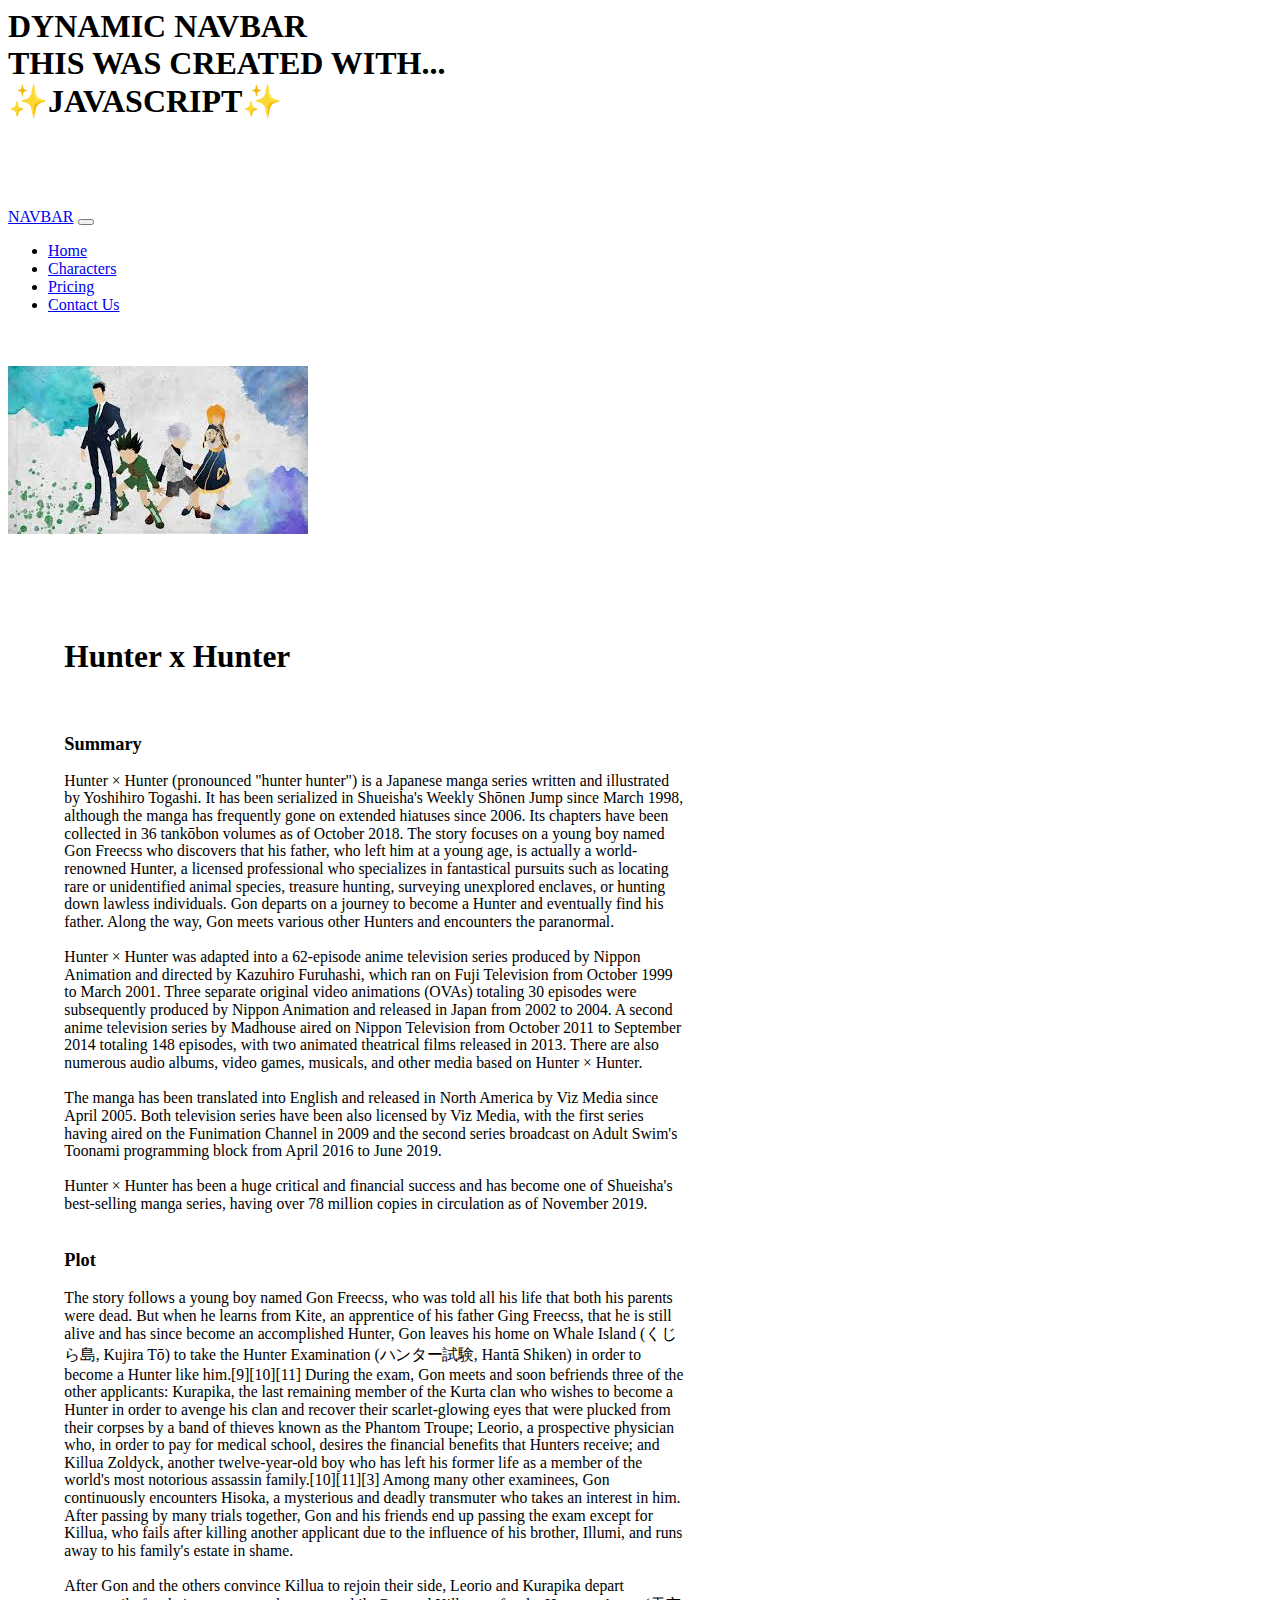
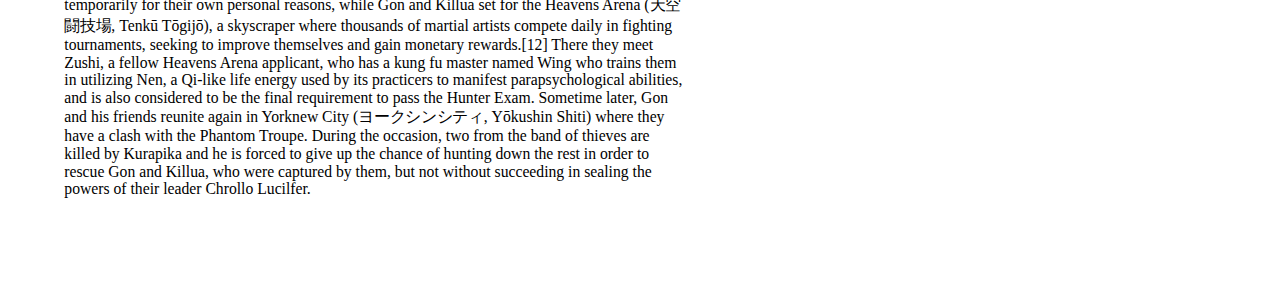
<file: index.html>
<!DOCTYPE html>
<html lang="en">
  <head>
    <meta charset="UTF-8" />
    <meta http-equiv="X-UA-Compatible" content="IE=edge" />
    <meta name="viewport" content="width=device-width, initial-scale=1.0" />
    <title>Dynamic Nav</title>
    <link rel="stylesheet" href="stylesheet.css" />
    <link
      href="https://cdn.jsdelivr.net/npm/bootstrap@5.0.2/dist/css/bootstrap.min.css"
      rel="stylesheet"
      integrity="sha384-EVSTQN3/azprG1Anm3QDgpJLIm9Nao0Yz1ztcQTwFspd3yD65VohhpuuCOmLASjC"
      crossorigin="anonymous"
    />
    <script
      src="https://cdn.jsdelivr.net/npm/bootstrap@5.0.2/dist/js/bootstrap.bundle.min.js"
      integrity="sha384-MrcW6ZMFYlzcLA8Nl+NtUVF0sA7MsXsP1UyJoMp4YLEuNSfAP+JcXn/tWtIaxVXM"
      crossorigin="anonymous"
    ></script>
  </head>
  <body>
    <section>
      <h1 class="headline d-flex text-center justify-content-center align-items-center">
        DYNAMIC NAVBAR <br />
        THIS WAS CREATED WITH... <br />
        ✨JAVASCRIPT✨
      </h1>
    </section>

    <nav id="navbar" class="navbar navbar-expand-lg bg-dark">
      <div class="container-fluid navbar-primary">
        <a class="navbar-brand navbar-primary fs-3" href="#">NAVBAR</a>
        <button
          class="navbar-toggler navbar-dark"
          type="button"
          data-bs-toggle="collapse"
          data-bs-target="#navbarNav"
          aria-controls="navbarNav"
          aria-expanded="false"
          aria-label="Toggle navigation"
        >
          <span class="navbar-toggler-icon"></span>
        </button>
        <div class="collapse navbar-collapse navbar-dark" id="navbarNav">
          <ul class="navbar-nav">
            <li class="nav-item">
              <a class="nav-link" aria-current="page" href="https://dynamicnavbar.netlify.app/">Home</a>
            </li>
            <li class="nav-item">
              <a class="nav-link" href="characters.html">Characters</a>
            </li>
            <li class="nav-item">
              <a class="nav-link" href="#">Pricing</a>
            </li>
            <li class="nav-item">
              <a class="nav-link" href="#" tabindex="-1" aria-disabled="true">Contact Us</a>
            </li>
          </ul>
        </div>
      </div>
    </nav>

    <br />
    <br />

    <div class="profile">
      <img src="hunter.jpeg" class="img-thumbnail mx-auto d-block" />
    </div>

    <br />

    <main class="summary d-block mx-auto border">
      <h1 class="text-center">Hunter x Hunter</h1>
      <br />
      <h3>Summary</h3>
      <p>Hunter × Hunter (pronounced "hunter hunter") is a Japanese manga series written and illustrated by Yoshihiro Togashi. It has been serialized in
      Shueisha's Weekly Shōnen Jump since March 1998, although the manga has frequently gone on extended hiatuses since 2006. Its chapters have been
      collected in 36 tankōbon volumes as of October 2018. The story focuses on a young boy named Gon Freecss who discovers that his father, who left
      him at a young age, is actually a world-renowned Hunter, a licensed professional who specializes in fantastical pursuits such as locating rare
      or unidentified animal species, treasure hunting, surveying unexplored enclaves, or hunting down lawless individuals. Gon departs on a journey
      to become a Hunter and eventually find his father. Along the way, Gon meets various other Hunters and encounters the paranormal.
      <br />
      <br />
      Hunter × Hunter was adapted into a 62-episode anime television series produced by Nippon Animation and directed by Kazuhiro Furuhashi, which ran
      on Fuji Television from October 1999 to March 2001. Three separate original video animations (OVAs) totaling 30 episodes were subsequently
      produced by Nippon Animation and released in Japan from 2002 to 2004. A second anime television series by Madhouse aired on Nippon Television
      from October 2011 to September 2014 totaling 148 episodes, with two animated theatrical films released in 2013. There are also numerous audio
      albums, video games, musicals, and other media based on Hunter × Hunter.
      <br />
      <br />
      The manga has been translated into English and released in North America by Viz Media since April 2005. Both television series have been also
      licensed by Viz Media, with the first series having aired on the Funimation Channel in 2009 and the second series broadcast on Adult Swim's
      Toonami programming block from April 2016 to June 2019.
      <br />
      <br />
      Hunter × Hunter has been a huge critical and financial success and has become one of Shueisha's best-selling manga series, having over 78
      million copies in circulation as of November 2019.
      <br />
      <br />
      </p>
      
      <h3>Plot</h3>
      <p>The story follows a young boy named Gon Freecss, who was told all his life that both his parents were dead. But when he learns from Kite, an
      apprentice of his father Ging Freecss, that he is still alive and has since become an accomplished Hunter, Gon leaves his home on Whale Island
      (くじら島, Kujira Tō) to take the Hunter Examination (ハンター試験, Hantā Shiken) in order to become a Hunter like him.[9][10][11] During the
      exam, Gon meets and soon befriends three of the other applicants: Kurapika, the last remaining member of the Kurta clan who wishes to become a
      Hunter in order to avenge his clan and recover their scarlet-glowing eyes that were plucked from their corpses by a band of thieves known as the
      Phantom Troupe; Leorio, a prospective physician who, in order to pay for medical school, desires the financial benefits that Hunters receive;
      and Killua Zoldyck, another twelve-year-old boy who has left his former life as a member of the world's most notorious assassin
      family.[10][11][3] Among many other examinees, Gon continuously encounters Hisoka, a mysterious and deadly transmuter who takes an interest in
      him. After passing by many trials together, Gon and his friends end up passing the exam except for Killua, who fails after killing another
      applicant due to the influence of his brother, Illumi, and runs away to his family's estate in shame.
      <br />
      <br />
      After Gon and the others convince Killua to rejoin their side, Leorio and Kurapika depart temporarily for their own personal reasons, while Gon
      and Killua set for the Heavens Arena (天空闘技場, Tenkū Tōgijō), a skyscraper where thousands of martial artists compete daily in fighting
      tournaments, seeking to improve themselves and gain monetary rewards.[12] There they meet Zushi, a fellow Heavens Arena applicant, who has a
      kung fu master named Wing who trains them in utilizing Nen, a Qi-like life energy used by its practicers to manifest parapsychological
      abilities, and is also considered to be the final requirement to pass the Hunter Exam. Sometime later, Gon and his friends reunite again in
      Yorknew City (ヨークシンシティ, Yōkushin Shiti) where they have a clash with the Phantom Troupe. During the occasion, two from the band of
      thieves are killed by Kurapika and he is forced to give up the chance of hunting down the rest in order to rescue Gon and Killua, who were
      captured by them, but not without succeeding in sealing the powers of their leader Chrollo Lucilfer.
    </p>
    </main>

    <script>
      //scroll fix-nav
      const nav = document.querySelector(".navbar");
      const navLinks = document.querySelector(".navbar-nav");
      const navBrand = document.querySelector(".navbar-brand");
      const navToggler = document.querySelector(".navbar-toggler");
      const headline = document.querySelector(".headline");
      const summary = document.querySelector(".summary");
      const profile = document.querySelector(".profile");

      function checkY() {
        console.log(window.scrollY);
        if (window.scrollY > 200) {
          nav.classList.add("fix-nav");
          summary.classList.add("zoom");
          navLinks.style = "display: none";
          navToggler.style = "display: none";
          navBrand.textContent = "^ scroll to top";
          profile.style.marginTop = nav.offsetHeight + "px";
        } else {
          nav.classList.remove("fix-nav");
          summary.classList.remove("zoom");
          navLinks.style = "display: show";
          navToggler.style = "display: show";
          navBrand.textContent = "NAVBAR";
          profile.style.marginTop = 0;
        }
      }

      window.addEventListener("scroll", checkY);

      
    </script>
  </body>
</html>
</file>
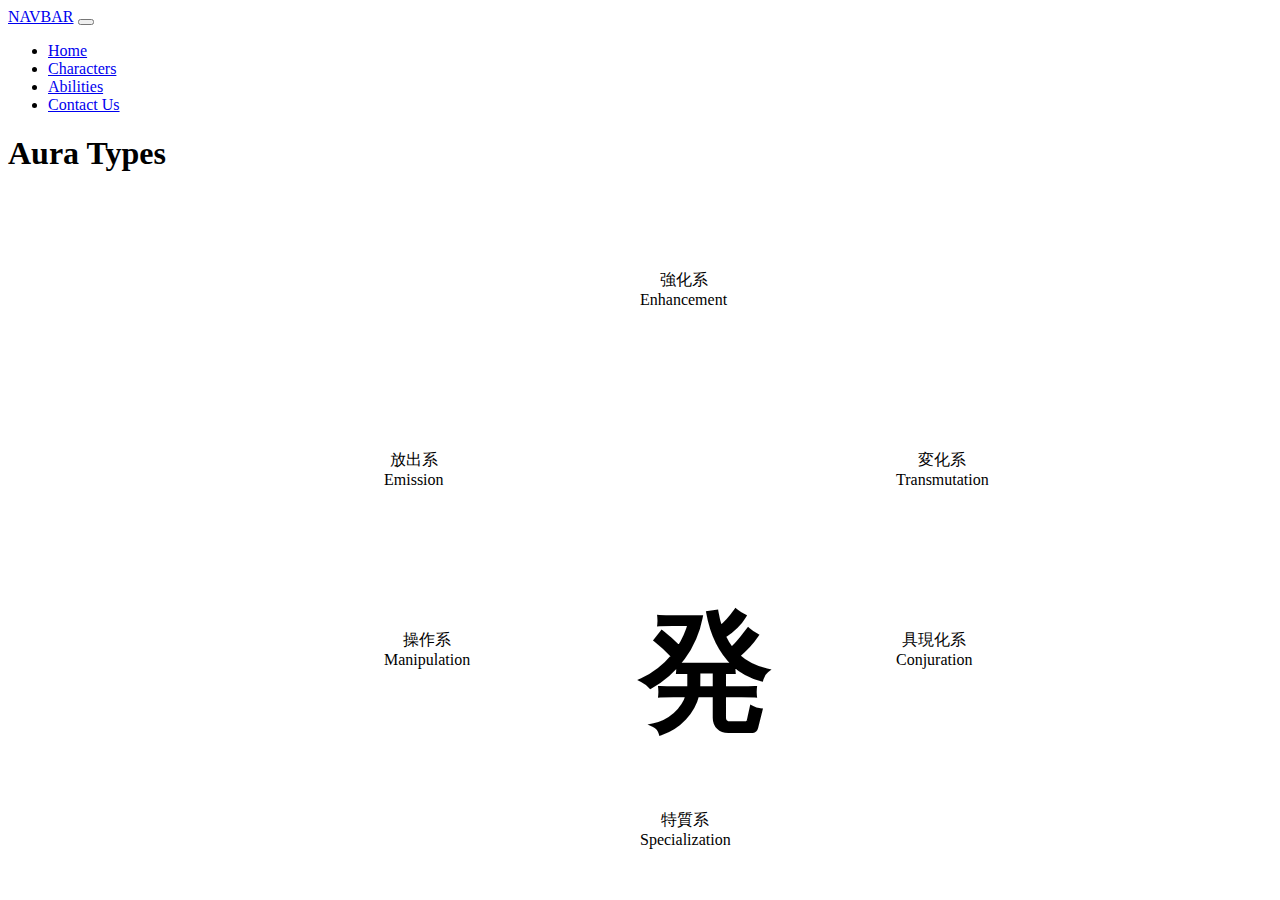
<file: abilities.html>
<!DOCTYPE html>
<html lang="en">
  <head>
    <meta charset="UTF-8" />
    <meta http-equiv="X-UA-Compatible" content="IE=edge" />
    <meta name="viewport" content="width=device-width, initial-scale=1.0" />
    <title>Abilities</title>

    <link rel="stylesheet" href="abilities-style.css" />

    <link
      href="https://cdn.jsdelivr.net/npm/bootstrap@5.0.2/dist/css/bootstrap.min.css"
      rel="stylesheet"
      integrity="sha384-EVSTQN3/azprG1Anm3QDgpJLIm9Nao0Yz1ztcQTwFspd3yD65VohhpuuCOmLASjC"
      crossorigin="anonymous"
    />
    <script
      src="https://cdn.jsdelivr.net/npm/bootstrap@5.0.2/dist/js/bootstrap.bundle.min.js"
      integrity="sha384-MrcW6ZMFYlzcLA8Nl+NtUVF0sA7MsXsP1UyJoMp4YLEuNSfAP+JcXn/tWtIaxVXM"
      crossorigin="anonymous"
    ></script>
  </head>
  <body>
    <nav id="navbar" class="navbar navbar-expand-lg bg-dark">
      <div class="container-fluid navbar-primary">
        <a class="navbar-brand navbar-primary fs-3" href="#">NAVBAR</a>
        <button
          class="navbar-toggler navbar-dark"
          type="button"
          data-bs-toggle="collapse"
          data-bs-target="#navbarNav"
          aria-controls="navbarNav"
          aria-expanded="false"
          aria-label="Toggle navigation"
        >
          <span class="navbar-toggler-icon"></span>
        </button>
        <div class="collapse navbar-collapse navbar-dark" id="navbarNav">
          <ul class="navbar-nav">
            <li class="nav-item">
              <a class="nav-link" aria-current="page" href="index.html">Home</a>
            </li>
            <li class="nav-item">
              <a class="nav-link" href="characters.html">Characters</a>
            </li>
            <li class="nav-item">
              <a class="nav-link" href="abilities.html">Abilities</a>
            </li>
            <li class="nav-item">
              <a class="nav-link" href="#" tabindex="-1" aria-disabled="true">Contact Us</a>
            </li>
          </ul>
        </div>
      </div>
    </nav>

    <main>
      <h1 class="header text-center pt-5">Aura Types</h1>

      <div class="types">
        <div class="dropdownBackground">
          <span class="arrow"></span>
        </div>

        <ul class="canvas">
          <p class="release">発</p>
          <li class="aura enhancer">
            強化系 <br />
            Enhancement
            <ul class="dropdownText">
              <li>
                Enhancers are able to greatly increase their physical attack and defense and are best suited for melee combat.[29] Proficient
                Enhancers who also take good care of their body can make it far more durable than tanks[101] and generate the force of a missile with
                one blow.[102] It is rare to find male Enhancers with supportive abilities since most of them look to increase their combat
                prowess.[14]
              </li>
            </ul>
          </li>
          <li class="aura transmuter">
            変化系 <br />
            Transmutation
            <ul class="dropdownText">
              <li>
                Constructs created via Transmutation are pure aura, therefore they are invisible to individuals incapable of using Nen. Transmutation
                is often mistaken for Conjuration due to their similarities. The difference is that Transmutation allows the user to mimic the
                properties of a substance with their aura, whereas Conjuration changes aura into the actual substance.
              </li>
            </ul>
          </li>
          <li class="aura conjurer">
            具現化系 <br />
            Conjuration
            <ul class="dropdownText">
              <li>
                the ability to create a physical, independent, material object out of one's aura;[5] however, users of this category can also create
                laws and principles and affix them to a specific area.[106] The durability of a conjured object can generally be taken as a measure of
                the user's skill, although conditions can be used to strengthen it.
              </li>
            </ul>
          </li>
          <li class="aura specialist">
            特質系 <br />
            Specialization
            <ul class="dropdownText">
              <li>
                Specialists are not as much at a disadvantage as users of other Nen types if their category is revealed.[25] Only Specialists can use
                this Nen type. It is possible to become one later in life, although it is more likely for Manipulators or Conjurers, which is why this
                category is placed at the bottom of the Nen chart. Since its position is dictated by a factor other than the affinity for other Nen
                types, it is currently unclear if it has the same acquisition rates as other categories, although it should be noted the presence of
                Specialization in the chart affects other Nen types regularly.
              </li>
            </ul>
          </li>
          <li class="aura manipulator">
            操作系 <br />
            Manipulation
            <ul class="dropdownText">
              <li>
                The main advantage of this category in combat is the ability to manipulate the enemy themselves.[5] Abilities of this type are
                especially feared since the fight can be brought to an end as soon as the conditions are met.[59] The aura of the ability user mixes
                with the target's, although it is not normally noticeable.[14] The degree of control is, for the most part, determined by a condition
                that may or may not put the Manipulator at risk or at a disadvantage (such as attaching objects on the enemy, touching the enemy in a
                certain way): the higher the difficulty for the condition to be achieved, the better the degree of control. However, it is impossible
                to control a target that is already under the effect of Manipulation Nen.
              </li>
            </ul>
          </li>
          <li class="aura emitter">
            放出系 <br />
            Emission
            <ul class="dropdownText">
              <li>
                Aura usually decreases in intensity very quickly when it leaves the source body, but adept Emitters can separate their aura from their
                body for long periods of time, over long distances, and still be able to maintain it and its functions.[71]
              </li>
            </ul>
          </li>
        </ul>
      </div>
    </main>

    <script>
      const types = document.querySelector(".types");
      const background = document.querySelector(".dropdownBackground");
      const triggers = document.querySelectorAll(".canvas > li");

      function enterArea() {
        console.log("Enter!");
        this.classList.add("trigger-enter");
        setTimeout(() => this.classList.add("trigger-enter-active"), 150);
        background.classList.add("open");

        const dropdownText = this.querySelector(".dropdownText");
        const dropdownCoords = dropdownText.getBoundingClientRect();
        const typesCoords = types.getBoundingClientRect();

        const coords = {
          height: dropdownCoords.height,
          width: dropdownCoords.width,
          top: dropdownCoords.top - typesCoords.top,
          left: dropdownCoords.left,
        };

        background.style.setProperty("width", `${coords.width}px`);
        background.style.setProperty("height", `${coords.height}px`);
        background.style.setProperty("transform", `translate(${coords.left}px, ${coords.top}px)`);
      }

      function leaveArea() {
        console.log("Leave!");
        this.classList.remove("trigger-enter", "trigger-enter-active");
        background.classList.remove("open");
      }

      triggers.forEach((trigger) => trigger.addEventListener("mouseenter", enterArea));
      triggers.forEach((trigger) => trigger.addEventListener("mouseleave", leaveArea));
    </script>
  </body>
</html>
</file>
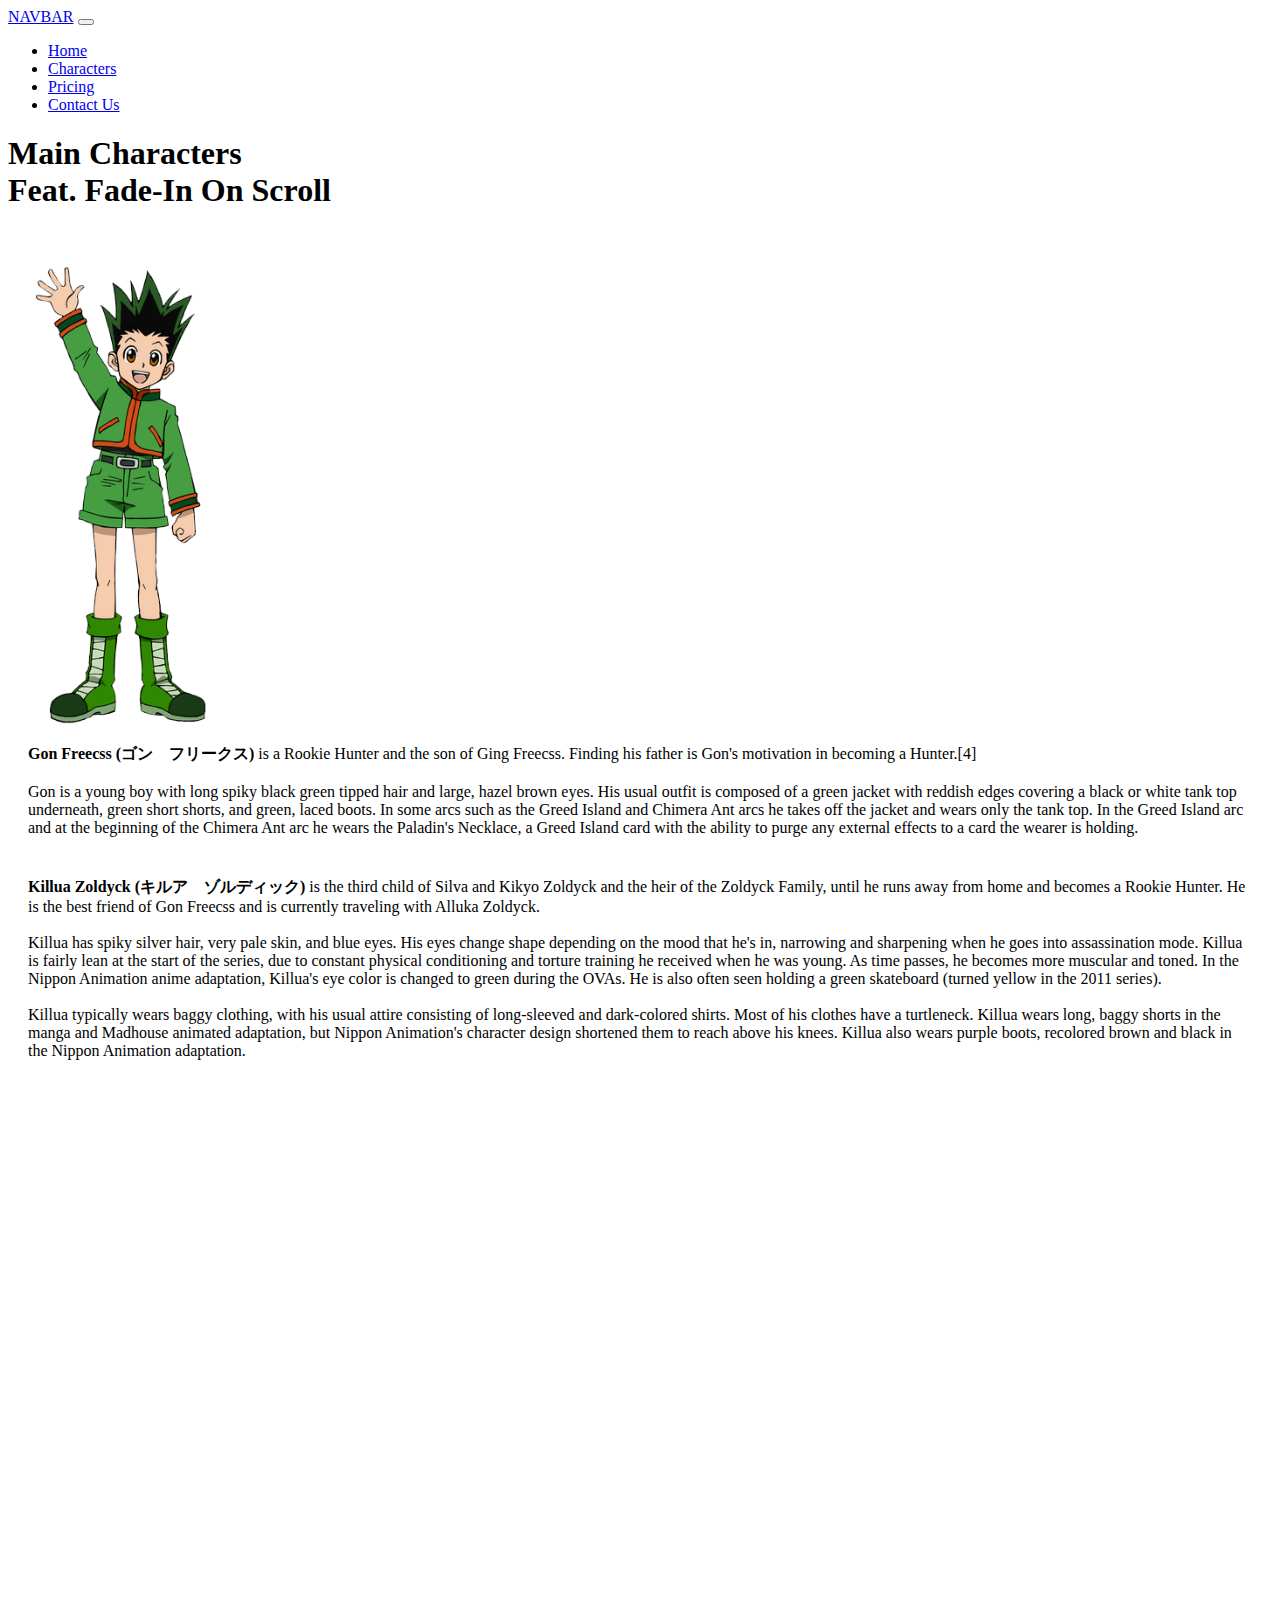
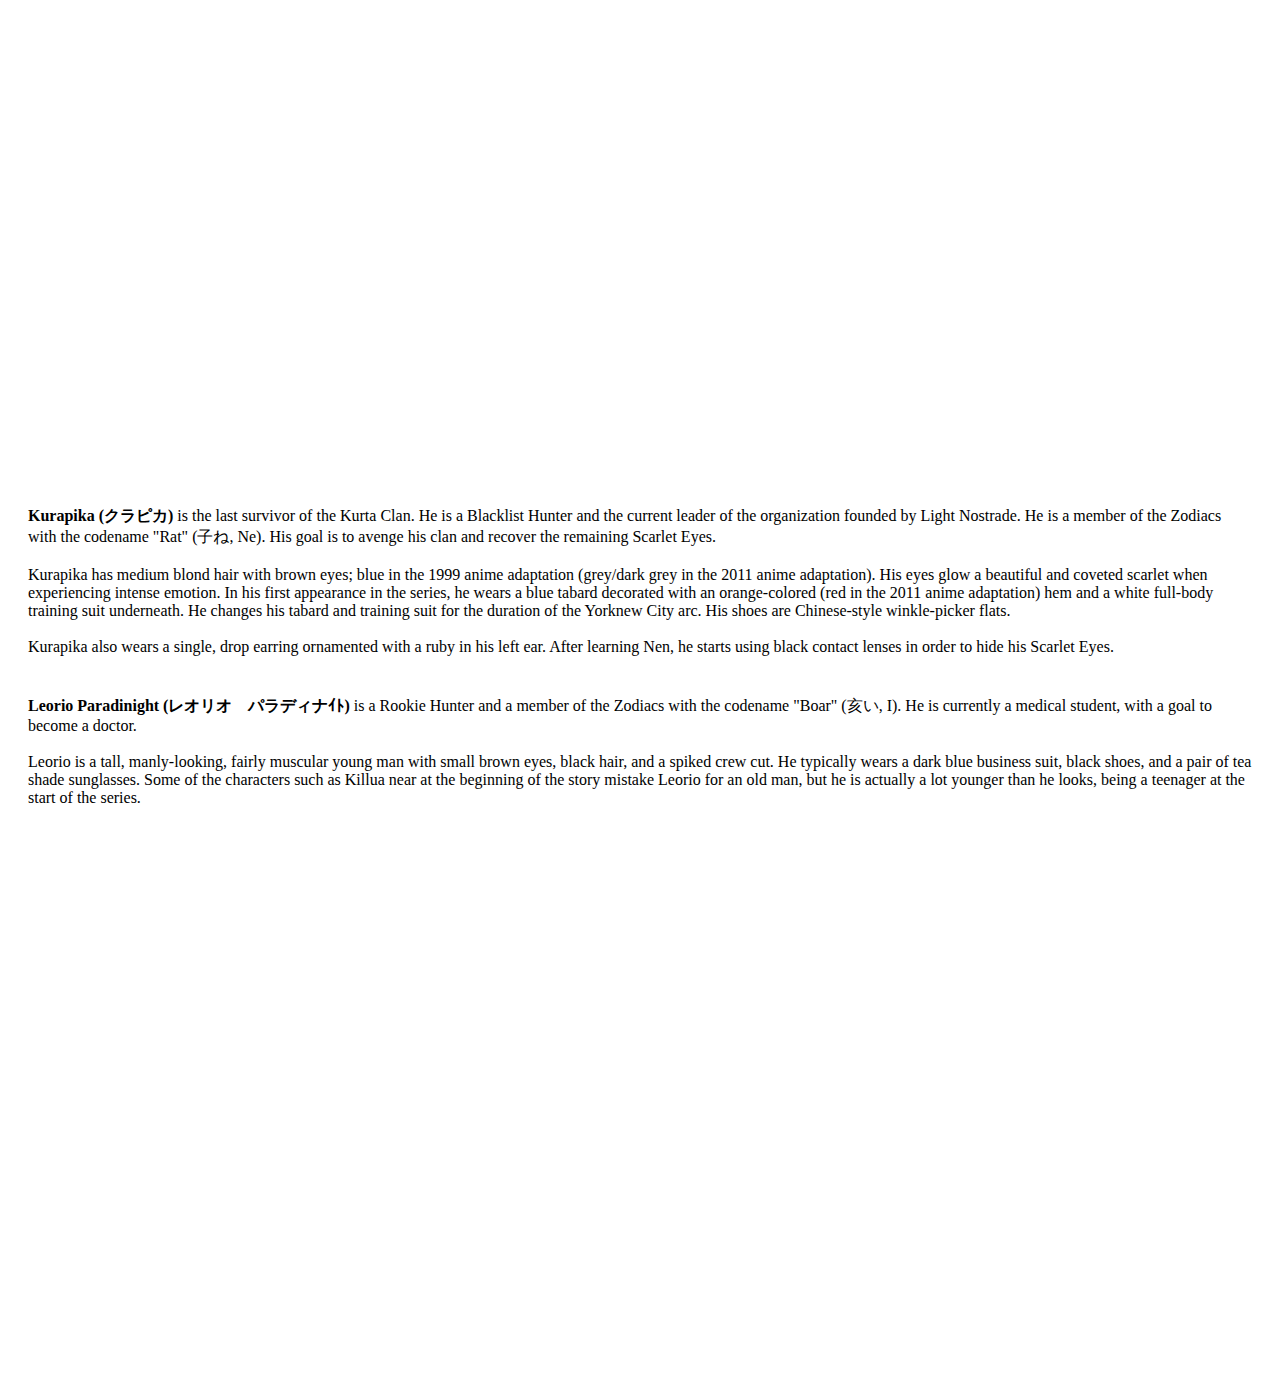
<file: characters.html>
<!DOCTYPE html>
<html lang="en">
  <head>
    <meta charset="UTF-8" />
    <meta http-equiv="X-UA-Compatible" content="IE=edge" />
    <meta name="viewport" content="width=device-width, initial-scale=1.0" />
    <title>Characters</title>
    <link rel="stylesheet" href="characters-style.css" />

    <link
      href="https://cdn.jsdelivr.net/npm/bootstrap@5.0.2/dist/css/bootstrap.min.css"
      rel="stylesheet"
      integrity="sha384-EVSTQN3/azprG1Anm3QDgpJLIm9Nao0Yz1ztcQTwFspd3yD65VohhpuuCOmLASjC"
      crossorigin="anonymous"
    />
    <script
      src="https://cdn.jsdelivr.net/npm/bootstrap@5.0.2/dist/js/bootstrap.bundle.min.js"
      integrity="sha384-MrcW6ZMFYlzcLA8Nl+NtUVF0sA7MsXsP1UyJoMp4YLEuNSfAP+JcXn/tWtIaxVXM"
      crossorigin="anonymous"
    ></script>
  </head>
  <body>
    <nav id="navbar" class="navbar navbar-expand-lg bg-dark">
      <div class="container-fluid navbar-primary">
        <a class="navbar-brand navbar-primary fs-3" href="#">NAVBAR</a>
        <button
          class="navbar-toggler navbar-dark"
          type="button"
          data-bs-toggle="collapse"
          data-bs-target="#navbarNav"
          aria-controls="navbarNav"
          aria-expanded="false"
          aria-label="Toggle navigation"
        >
          <span class="navbar-toggler-icon"></span>
        </button>
        <div class="collapse navbar-collapse navbar-dark" id="navbarNav">
          <ul class="navbar-nav">
            <li class="nav-item">
              <a class="nav-link" aria-current="page" href="index.html">Home</a>
            </li>
            <li class="nav-item">
              <a class="nav-link" href="characters.html">Characters</a>
            </li>
            <li class="nav-item">
              <a class="nav-link" href="#">Pricing</a>
            </li>
            <li class="nav-item">
              <a class="nav-link" href="#" tabindex="-1" aria-disabled="true">Contact Us</a>
            </li>
          </ul>
        </div>
      </div>
    </nav>

    <section>
      <h1 class="text-center p-5">Main Characters <br> Feat. Fade-In On Scroll</h1>
    </section>

    <main class="container">
      <div class="row gon">
        <div class="col-sm">
          <img src="Images/Gon-2011.png" class="profile profile-gon d-block mx-auto" />
        </div>
        <div class="col-sm description desc-gon my-auto">
          <b>Gon Freecss (ゴン゠フリークス)</b> is a Rookie Hunter and the son of Ging Freecss. Finding his father is Gon's motivation
          in becoming a Hunter.[4] <br />
          <br />
          Gon is a young boy with long spiky black green tipped hair and large, hazel brown eyes. His usual outfit is composed of a green jacket with
          reddish edges covering a black or white tank top underneath, green short shorts, and green, laced boots. In some arcs such as the Greed
          Island and Chimera Ant arcs he takes off the jacket and wears only the tank top. In the Greed Island arc and at the beginning of the Chimera
          Ant arc he wears the Paladin's Necklace, a Greed Island card with the ability to purge any external effects to a card the wearer is holding.
        </div>
      </div>
      <div class="row killua">
        <div class="col-sm description desc-killua my-auto">
          <b>Killua Zoldyck (キルア゠ゾルディック)</b> is the third child of Silva and Kikyo Zoldyck and the heir of the Zoldyck
          Family, until he runs away from home and becomes a Rookie Hunter. He is the best friend of Gon Freecss and is currently traveling with
          Alluka Zoldyck. <br />
          <br />
          Killua has spiky silver hair, very pale skin, and blue eyes. His eyes change shape depending on the mood that he's in, narrowing and
          sharpening when he goes into assassination mode. Killua is fairly lean at the start of the series, due to constant physical conditioning and
          torture training he received when he was young. As time passes, he becomes more muscular and toned. In the Nippon Animation anime
          adaptation, Killua's eye color is changed to green during the OVAs. He is also often seen holding a green skateboard (turned yellow in the
          2011 series).<br />
          <br />

          Killua typically wears baggy clothing, with his usual attire consisting of long-sleeved and dark-colored shirts. Most of his clothes have a
          turtleneck. Killua wears long, baggy shorts in the manga and Madhouse animated adaptation, but Nippon Animation's character design shortened
          them to reach above his knees. Killua also wears purple boots, recolored brown and black in the Nippon Animation adaptation.
        </div>
        <div class="col-sm"><img src="Images/Killua-2011.png" class="profile profile-killua d-block mx-auto fade-in" /></div>
      </div>
      <div class="row kurapika">
        <div class="col-sm">
          <img src="Images/Kurapika-2011.png" class="profile profile-kurapika d-block mx-auto fade-in" />
        </div>
        <div class="col-sm description desc-kurapika my-auto">
          <b>Kurapika (クラピカ)</b> is the last survivor of the Kurta Clan. He is a Blacklist Hunter and the current leader of the
          organization founded by Light Nostrade. He is a member of the Zodiacs with the codename "Rat" (子ね, Ne). His goal is to avenge his clan and
          recover the remaining Scarlet Eyes. <br />
          <br />
          Kurapika has medium blond hair with brown eyes; blue in the 1999 anime adaptation (grey/dark grey in the 2011 anime adaptation). His eyes
          glow a beautiful and coveted scarlet when experiencing intense emotion. In his first appearance in the series, he wears a blue tabard
          decorated with an orange-colored (red in the 2011 anime adaptation) hem and a white full-body training suit underneath. He changes his
          tabard and training suit for the duration of the Yorknew City arc. His shoes are Chinese-style winkle-picker flats. <br />
          <br />

          Kurapika also wears a single, drop earring ornamented with a ruby in his left ear. After learning Nen, he starts using black contact lenses
          in order to hide his Scarlet Eyes.
        </div>
      </div>
      <div class="row leorio">
        <div class="col-sm description desc-leorio my-auto">
          <b>Leorio Paradinight (レオリオ゠パラディナｲﾄ)</b> is a Rookie Hunter and a member of the Zodiacs with the codename
          "Boar" (亥い, I). He is currently a medical student, with a goal to become a doctor. <br />
          <br />
          Leorio is a tall, manly-looking, fairly muscular young man with small brown eyes, black hair, and a spiked crew cut. He typically wears a
          dark blue business suit, black shoes, and a pair of tea shade sunglasses. Some of the characters such as Killua near at the beginning of the
          story mistake Leorio for an old man, but he is actually a lot younger than he looks, being a teenager at the start of the series.
        </div>
        <div class="col-sm">
          <img src="Images/Leorio-2011.png" class="profile profile-leorio d-block mx-auto fade-in" />
        </div>
      </div>
    </main>

    <script>
      const fadeImages = document.querySelectorAll(".fade-in");
      function checkFade() {
        // console.log(window.scrollY);
        fadeImages.forEach((fadeImage) => {
          const windowBottom = window.scrollY + window.innerHeight;
          const imageHalf = fadeImage.offsetTop + fadeImage.height / 2;
          const imageFadeIn = imageHalf < windowBottom;
          if (imageFadeIn) {
            fadeImage.classList.add("active");
          } else {
            fadeImage.classList.remove("active");
          }
        });
      }

      window.addEventListener("scroll", checkFade); //debounce?
    </script>
  </body>
</html>
</file>
<file: stylesheet.css>
.headline {
    margin: 0px;
    height: 200px;
  }
  
  .navbar {
    padding: 0px;
    transform: scale(1);
    transition-duration: 0.3s;
  }
  
  nav.fix-nav {
    opacity: 0.5;
    width: 190px;
    position: fixed;
    top: 0;
    left: 0;
    transform: scale(.8);
    transition-duration: .7s;
  }
  

  
  .summary {
    padding: 50px;
    width: 50%;
    transform: scale(0.98);
    transition-duration: 0.5s;
  }
  
  main.zoom {
    transform: scale(1);
    transition-duration: 0.5s;
  }
  
  @media screen and (max-width:650px){
    p{
      font-size:14px;
    }  
    .summary {
      width: 100%;
      padding:20px;
    }
}
</file>
<file: abilities-style.css>
.aura {
  list-style-type: none;
  position: absolute;
  text-align: center;
}

.enhancer {
  top: 30%;
  left: 50%;
}
.transmuter {
  top: 50%;
  left: 70%;
}
.conjurer {
  top: 70%;
  left: 70%;
}
.specialist {
  top: 90%;
  left: 50%;
}
.manipulator {
  top: 70%;
  left: 30%;
}
.emitter {
  top: 50%;
  left: 30%;
}
.release {
  list-style-type: none;
  position: absolute;
  top: 50%;
  left: 50%;
  font-weight: bold;
  font-size: 100pt;
}

.arrow {
  position: absolute;
  width:20px;
  height:20px;
  display: block;
  background:blue;
  transform: translateY(-50%) rotate(45deg);
}


/* before */
.dropdownText {
  color: white;
  list-style-type: none;
  opacity: 0;
  position: absolute;
  overflow: hidden;
  padding:20px;
  top:-20px;
  width: 500px;
  border-radius:2px;
  transition: all 0.5s;
  transform: translateY(100px);
  will-change: opacity;
  display: none;
}

.dropdownBackground {
  position: absolute;
  background: blue;
  border-radius: 4px;
  box-shadow: 0 50px 100px rgba(50,50,93,.1), 0 15px 35px rgba(50,50,93,.15), 0 5px 15px rgba(0,0,0,.1);
  transition:all 0.3s, opacity 0.1s, transform 0.2s;
  transform-origin: 50% 0;
  display: flex;
  justify-content: center;
  opacity:0;
}

/* after */
.trigger-enter .dropdownText {
  display: block;
}

.trigger-enter-active .dropdownText {
  opacity: 1;
}

.dropdownBackground.open {
  opacity: 1;
}
</file>
<file: characters-style.css>
.profile {
  width: 200px;
}

.row {
  padding: 20px;
}

.fade-in {
  opacity: 0;
  transition: all 1.5s;
}

.fade-in.active {
  opacity: 1;
  transform: translateX(0%) scale(1);
}

@media screen and (max-width: 650px) {
  .profile {
    width: 150px;
  }
  .description {
    font-size: 12px;
  }

  .profile-gon {
    order: 1;
  }
  .desc-gon {
    order: 2;
  }

  .profile-killua {
    order: 3;
  }
  .desc-killua {
    order: 4;
  }

  .profile-kurapika {
    order: 5;
  }
  .desc-kurapika {
    order: 6;
  }

  .profile-leorio {
    order: 7;
  }
  .desc-leorio {
    order: 8;
  }
}
</file>
